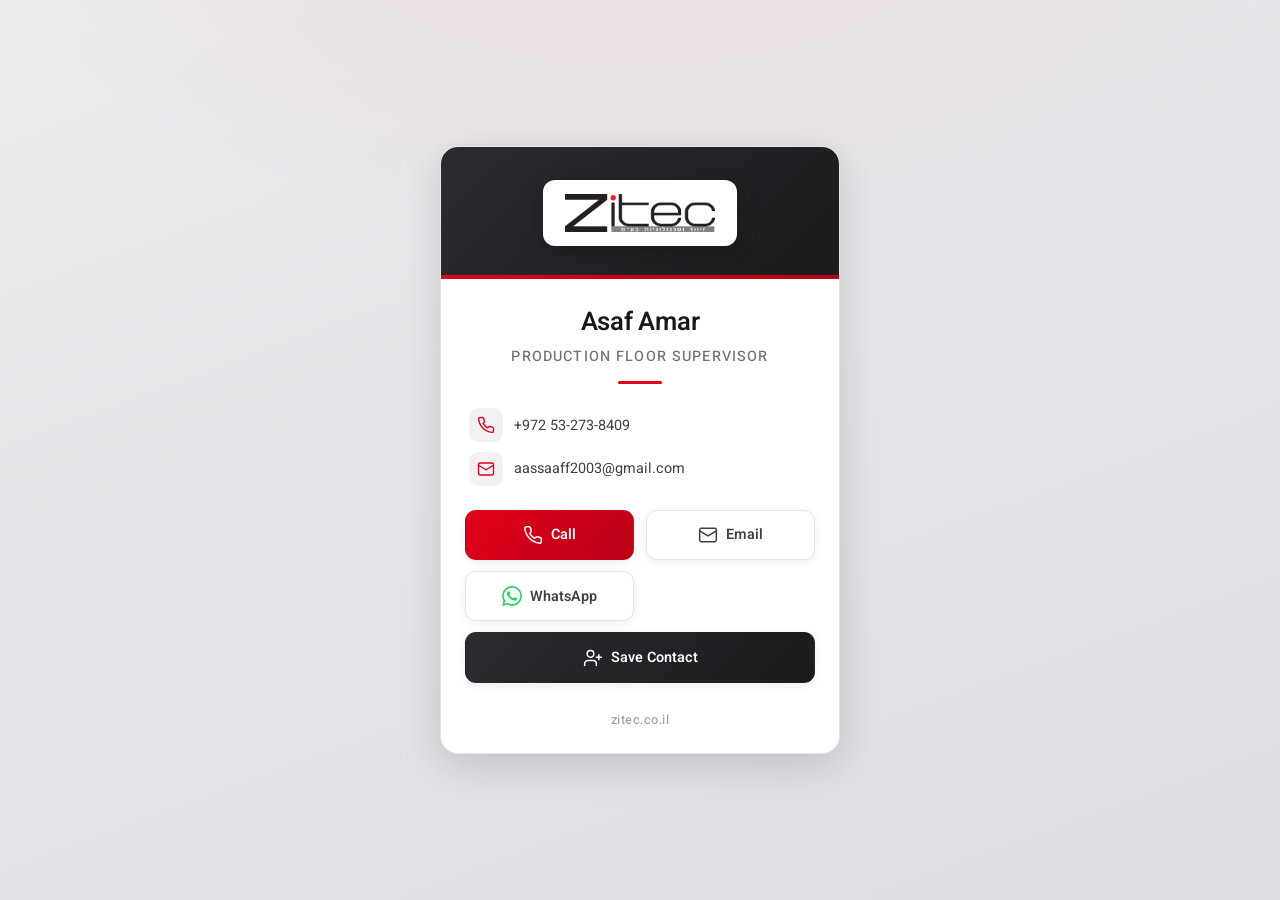
<file: index.html>
<!DOCTYPE html>
<html lang="en" dir="ltr">

<head>
  <meta charset="UTF-8">
  <meta name="viewport" content="width=device-width, initial-scale=1.0">
  <title>Asaf Amar</title>
  <link rel="stylesheet" href="styles.css">
  <link rel="preconnect" href="https://fonts.googleapis.com">
  <link rel="preconnect" href="https://fonts.gstatic.com" crossorigin>
  <link
    href="https://fonts.googleapis.com/css2?family=Heebo:wght@300;400;500;600&family=Cormorant+Garamond:wght@400;500;600&display=swap"
    rel="stylesheet">
</head>

<body>
  <main class="card-container">
    <article class="card">
      <header class="card-header">
        <div class="logo-plate">
          <img src="ZITEC.png" alt="Zitec" class="logo">
        </div>
      </header>

      <div class="card-identity">
        <h1 class="name">Asaf Amar</h1>
        <p class="title">Production Floor Supervisor</p>
        <span class="title-rule" aria-hidden="true"></span>
      </div>

      <ul class="card-details">
        <li class="detail">
          <span class="detail-icon" aria-hidden="true">
            <svg viewBox="0 0 24 24" fill="none" stroke="currentColor" stroke-width="1.8" stroke-linecap="round" stroke-linejoin="round" width="18" height="18">
              <path d="M22 16.92v3a2 2 0 0 1-2.18 2 19.79 19.79 0 0 1-8.63-3.07 19.5 19.5 0 0 1-6-6 19.79 19.79 0 0 1-3.07-8.67A2 2 0 0 1 4.11 2h3a2 2 0 0 1 2 1.72c.13.96.36 1.9.7 2.81a2 2 0 0 1-.45 2.11L8.09 9.91a16 16 0 0 0 6 6l1.27-1.27a2 2 0 0 1 2.11-.45c.9.34 1.85.57 2.81.7A2 2 0 0 1 22 16.92z"/>
            </svg>
          </span>
          <a href="tel:+972532738409">+972 53-273-8409</a>
        </li>
        <li class="detail">
          <span class="detail-icon" aria-hidden="true">
            <svg viewBox="0 0 24 24" fill="none" stroke="currentColor" stroke-width="1.8" stroke-linecap="round" stroke-linejoin="round" width="18" height="18">
              <rect x="2" y="4" width="20" height="16" rx="2"/>
              <path d="m22 7-10 6L2 7"/>
            </svg>
          </span>
          <a href="mailto:aassaaff2003@gmail.com">aassaaff2003@gmail.com</a>
        </li>
      </ul>

      <section class="card-actions">
        <a href="tel:+972532738409" class="action-btn action-call" aria-label="Call">
          <span class="icon" aria-hidden="true">
            <svg viewBox="0 0 24 24" fill="none" stroke="currentColor" stroke-width="1.8" stroke-linecap="round" stroke-linejoin="round" width="20" height="20">
              <path d="M22 16.92v3a2 2 0 0 1-2.18 2 19.79 19.79 0 0 1-8.63-3.07 19.5 19.5 0 0 1-6-6 19.79 19.79 0 0 1-3.07-8.67A2 2 0 0 1 4.11 2h3a2 2 0 0 1 2 1.72c.13.96.36 1.9.7 2.81a2 2 0 0 1-.45 2.11L8.09 9.91a16 16 0 0 0 6 6l1.27-1.27a2 2 0 0 1 2.11-.45c.9.34 1.85.57 2.81.7A2 2 0 0 1 22 16.92z"/>
            </svg>
          </span>
          <span class="label">Call</span>
        </a>
        <a href="mailto:aassaaff2003@gmail.com" class="action-btn action-email" aria-label="Send email">
          <span class="icon" aria-hidden="true">
            <svg viewBox="0 0 24 24" fill="none" stroke="currentColor" stroke-width="1.8" stroke-linecap="round" stroke-linejoin="round" width="20" height="20">
              <rect x="2" y="4" width="20" height="16" rx="2"/>
              <path d="m22 7-10 6L2 7"/>
            </svg>
          </span>
          <span class="label">Email</span>
        </a>
        <a href="https://wa.me/972532738409" class="action-btn action-whatsapp" target="_blank" rel="noopener noreferrer"
          aria-label="WhatsApp">
          <span class="icon icon-whatsapp" aria-hidden="true">
            <svg xmlns="http://www.w3.org/2000/svg" viewBox="0 0 24 24" fill="currentColor" width="20" height="20" aria-hidden="true">
              <path d="M17.472 14.382c-.297-.149-1.758-.867-2.03-.967-.273-.099-.471-.148-.67.15-.197.297-.767.966-.94 1.164-.173.199-.347.223-.644.075-.297-.15-1.255-.463-2.39-1.475-.883-.788-1.48-1.761-1.653-2.059-.173-.297-.018-.458.13-.606.134-.133.298-.347.446-.52.149-.174.198-.298.298-.497.099-.198.05-.371-.025-.52-.075-.149-.669-1.612-.916-2.207-.242-.579-.487-.5-.669-.51-.173-.008-.371-.01-.57-.01-.198 0-.52.074-.792.372-.272.297-1.04 1.016-1.04 2.479 0 1.462 1.065 2.875 1.213 3.074.149.198 2.096 3.2 5.077 4.487.709.306 1.262.489 1.694.625.712.227 1.36.195 1.871.118.571-.085 1.758-.719 2.006-1.413.248-.694.248-1.289.173-1.413-.074-.124-.272-.198-.57-.347m-5.421 7.403h-.004a9.87 9.87 0 01-5.031-1.378l-.361-.214-3.741.982.998-3.648-.235-.374a9.86 9.86 0 01-1.51-5.26c.001-5.45 4.436-9.884 9.888-9.884 2.64 0 5.122 1.03 6.988 2.898a9.825 9.825 0 012.893 6.994c-.003 5.45-4.437 9.884-9.885 9.884m8.413-18.297A11.815 11.815 0 0012.05 0C5.495 0 .16 5.335.157 11.892c0 2.096.547 4.142 1.588 5.945L.057 24l6.305-1.654a11.882 11.882 0 005.683 1.448h.005c6.554 0 11.89-5.335 11.893-11.893a11.821 11.821 0 00-3.48-8.413z"/>
            </svg>
          </span>
          <span class="label">WhatsApp</span>
        </a>
        <a href="#" class="action-btn action-contact" id="add-contact" aria-label="Add to contacts">
          <span class="icon" aria-hidden="true">
            <svg viewBox="0 0 24 24" fill="none" stroke="currentColor" stroke-width="1.8" stroke-linecap="round" stroke-linejoin="round" width="20" height="20">
              <path d="M16 21v-2a4 4 0 0 0-4-4H6a4 4 0 0 0-4 4v2"/>
              <circle cx="9" cy="7" r="4"/>
              <path d="M19 8v6M22 11h-6"/>
            </svg>
          </span>
          <span class="label">Save Contact</span>
        </a>
      </section>

      <footer class="card-footer">
        <a href="https://zitec.co.il" target="_blank" rel="noopener noreferrer" class="footer-link">zitec.co.il</a>
      </footer>
    </article>
  </main>

  <script>
    (function () {
      var phone = '+972532738409';
      var name = 'Asaf Amar';
      var email = 'aassaaff2003@gmail.com';
      var company = 'Zitec';

      function buildVCard() {
        return [
          'BEGIN:VCARD',
          'VERSION:3.0',
          'FN:' + name,
          'N:;' + name + ';;;',
          'TEL;TYPE=CELL:' + phone.replace(/\D/g, ''),
          'EMAIL:' + email,
          'ORG:' + company,
          'END:VCARD'
        ].join('\r\n');
      }

      document.getElementById('add-contact').addEventListener('click', function (e) {
        e.preventDefault();
        var vcard = buildVCard();
        var blob = new Blob([vcard], { type: 'text/vcard;charset=utf-8' });
        var url = URL.createObjectURL(blob);
        var a = document.createElement('a');
        a.href = url;
        a.download = name.replace(/\s+/g, '-') + '.vcf';
        a.click();
        URL.revokeObjectURL(url);
      });
    })();
  </script>
</body>

</html>
</file>
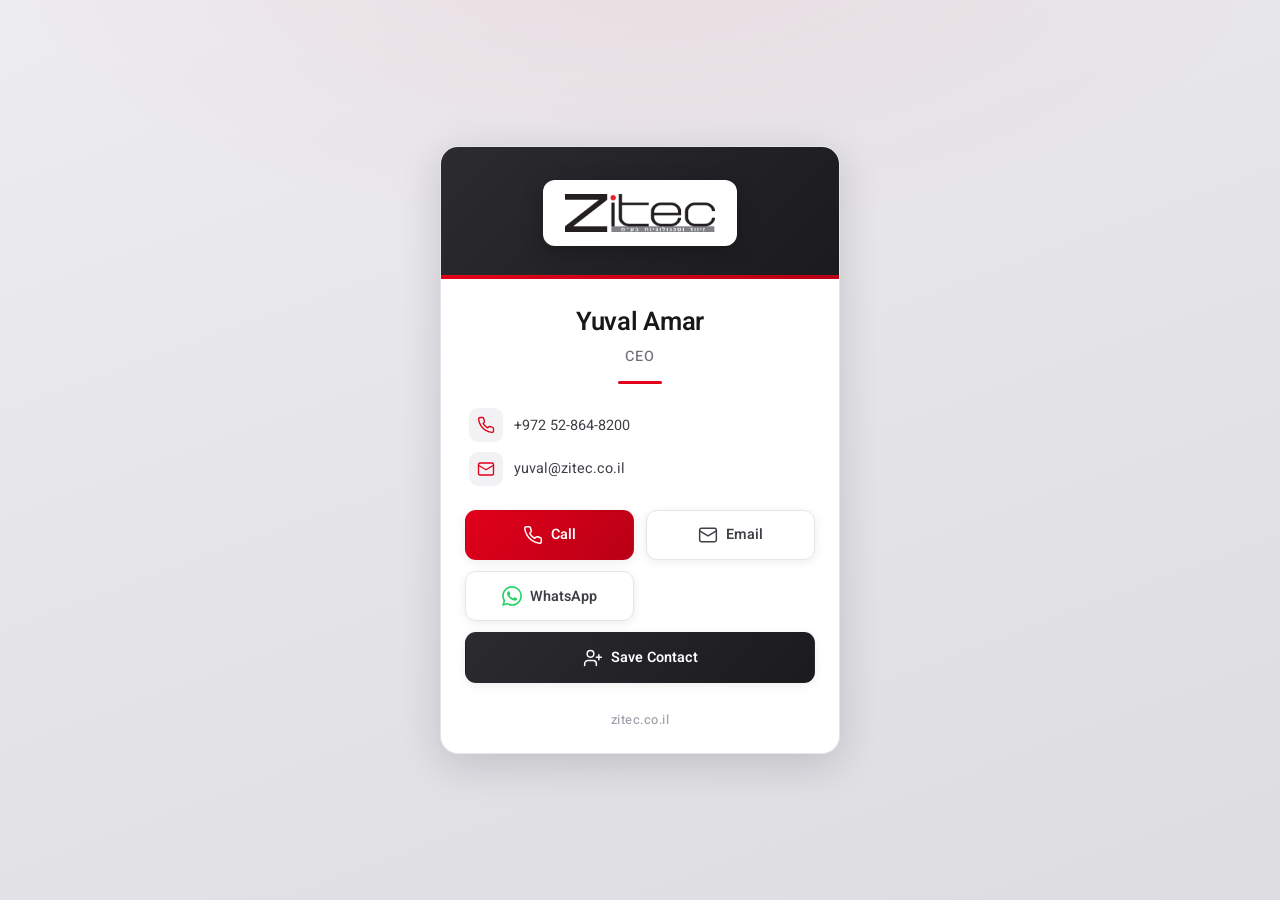
<file: yuval.html>
<!DOCTYPE html>
<html lang="en" dir="ltr">

<head>
  <meta charset="UTF-8">
  <meta name="viewport" content="width=device-width, initial-scale=1.0">
  <title>Yuval Amar</title>
  <link rel="stylesheet" href="styles.css">
  <link rel="preconnect" href="https://fonts.googleapis.com">
  <link rel="preconnect" href="https://fonts.gstatic.com" crossorigin>
  <link
    href="https://fonts.googleapis.com/css2?family=Heebo:wght@300;400;500;600&family=Cormorant+Garamond:wght@400;500;600&display=swap"
    rel="stylesheet">
</head>

<body>
  <main class="card-container">
    <article class="card">
      <header class="card-header">
        <div class="logo-plate">
          <img src="ZITEC.png" alt="Zitec" class="logo">
        </div>
      </header>

      <div class="card-identity">
        <h1 class="name">Yuval Amar</h1>
        <p class="title">CEO</p>
        <span class="title-rule" aria-hidden="true"></span>
      </div>

      <ul class="card-details">
        <li class="detail">
          <span class="detail-icon" aria-hidden="true">
            <svg viewBox="0 0 24 24" fill="none" stroke="currentColor" stroke-width="1.8" stroke-linecap="round" stroke-linejoin="round" width="18" height="18">
              <path d="M22 16.92v3a2 2 0 0 1-2.18 2 19.79 19.79 0 0 1-8.63-3.07 19.5 19.5 0 0 1-6-6 19.79 19.79 0 0 1-3.07-8.67A2 2 0 0 1 4.11 2h3a2 2 0 0 1 2 1.72c.13.96.36 1.9.7 2.81a2 2 0 0 1-.45 2.11L8.09 9.91a16 16 0 0 0 6 6l1.27-1.27a2 2 0 0 1 2.11-.45c.9.34 1.85.57 2.81.7A2 2 0 0 1 22 16.92z"/>
            </svg>
          </span>
          <a href="tel:+972528648200">+972 52-864-8200</a>
        </li>
        <li class="detail">
          <span class="detail-icon" aria-hidden="true">
            <svg viewBox="0 0 24 24" fill="none" stroke="currentColor" stroke-width="1.8" stroke-linecap="round" stroke-linejoin="round" width="18" height="18">
              <rect x="2" y="4" width="20" height="16" rx="2"/>
              <path d="m22 7-10 6L2 7"/>
            </svg>
          </span>
          <a href="mailto:yuval@zitec.co.il">yuval@zitec.co.il</a>
        </li>
      </ul>

      <section class="card-actions">
        <a href="tel:+972528648200" class="action-btn action-call" aria-label="Call">
          <span class="icon" aria-hidden="true">
            <svg viewBox="0 0 24 24" fill="none" stroke="currentColor" stroke-width="1.8" stroke-linecap="round" stroke-linejoin="round" width="20" height="20">
              <path d="M22 16.92v3a2 2 0 0 1-2.18 2 19.79 19.79 0 0 1-8.63-3.07 19.5 19.5 0 0 1-6-6 19.79 19.79 0 0 1-3.07-8.67A2 2 0 0 1 4.11 2h3a2 2 0 0 1 2 1.72c.13.96.36 1.9.7 2.81a2 2 0 0 1-.45 2.11L8.09 9.91a16 16 0 0 0 6 6l1.27-1.27a2 2 0 0 1 2.11-.45c.9.34 1.85.57 2.81.7A2 2 0 0 1 22 16.92z"/>
            </svg>
          </span>
          <span class="label">Call</span>
        </a>
        <a href="mailto:yuval@zitec.co.il" class="action-btn action-email" aria-label="Send email">
          <span class="icon" aria-hidden="true">
            <svg viewBox="0 0 24 24" fill="none" stroke="currentColor" stroke-width="1.8" stroke-linecap="round" stroke-linejoin="round" width="20" height="20">
              <rect x="2" y="4" width="20" height="16" rx="2"/>
              <path d="m22 7-10 6L2 7"/>
            </svg>
          </span>
          <span class="label">Email</span>
        </a>
        <a href="https://wa.me/972528648200" class="action-btn action-whatsapp" target="_blank" rel="noopener noreferrer"
          aria-label="WhatsApp">
          <span class="icon icon-whatsapp" aria-hidden="true">
            <svg xmlns="http://www.w3.org/2000/svg" viewBox="0 0 24 24" fill="currentColor" width="20" height="20" aria-hidden="true">
              <path d="M17.472 14.382c-.297-.149-1.758-.867-2.03-.967-.273-.099-.471-.148-.67.15-.197.297-.767.966-.94 1.164-.173.199-.347.223-.644.075-.297-.15-1.255-.463-2.39-1.475-.883-.788-1.48-1.761-1.653-2.059-.173-.297-.018-.458.13-.606.134-.133.298-.347.446-.52.149-.174.198-.298.298-.497.099-.198.05-.371-.025-.52-.075-.149-.669-1.612-.916-2.207-.242-.579-.487-.5-.669-.51-.173-.008-.371-.01-.57-.01-.198 0-.52.074-.792.372-.272.297-1.04 1.016-1.04 2.479 0 1.462 1.065 2.875 1.213 3.074.149.198 2.096 3.2 5.077 4.487.709.306 1.262.489 1.694.625.712.227 1.36.195 1.871.118.571-.085 1.758-.719 2.006-1.413.248-.694.248-1.289.173-1.413-.074-.124-.272-.198-.57-.347m-5.421 7.403h-.004a9.87 9.87 0 01-5.031-1.378l-.361-.214-3.741.982.998-3.648-.235-.374a9.86 9.86 0 01-1.51-5.26c.001-5.45 4.436-9.884 9.888-9.884 2.64 0 5.122 1.03 6.988 2.898a9.825 9.825 0 012.893 6.994c-.003 5.45-4.437 9.884-9.885 9.884m8.413-18.297A11.815 11.815 0 0012.05 0C5.495 0 .16 5.335.157 11.892c0 2.096.547 4.142 1.588 5.945L.057 24l6.305-1.654a11.882 11.882 0 005.683 1.448h.005c6.554 0 11.89-5.335 11.893-11.893a11.821 11.821 0 00-3.48-8.413z"/>
            </svg>
          </span>
          <span class="label">WhatsApp</span>
        </a>
        <a href="#" class="action-btn action-contact" id="add-contact" aria-label="Add to contacts">
          <span class="icon" aria-hidden="true">
            <svg viewBox="0 0 24 24" fill="none" stroke="currentColor" stroke-width="1.8" stroke-linecap="round" stroke-linejoin="round" width="20" height="20">
              <path d="M16 21v-2a4 4 0 0 0-4-4H6a4 4 0 0 0-4 4v2"/>
              <circle cx="9" cy="7" r="4"/>
              <path d="M19 8v6M22 11h-6"/>
            </svg>
          </span>
          <span class="label">Save Contact</span>
        </a>
      </section>

      <footer class="card-footer">
        <a href="https://zitec.co.il" target="_blank" rel="noopener noreferrer" class="footer-link">zitec.co.il</a>
      </footer>
    </article>
  </main>

  <script>
    (function () {
      var phone = '+972528648200';
      var name = 'Yuval Amar';
      var email = 'yuval@zitec.co.il';
      var company = 'Zitec';

      function buildVCard() {
        return [
          'BEGIN:VCARD',
          'VERSION:3.0',
          'FN:' + name,
          'N:;' + name + ';;;',
          'TEL;TYPE=CELL:' + phone.replace(/\D/g, ''),
          'EMAIL:' + email,
          'ORG:' + company,
          'END:VCARD'
        ].join('\r\n');
      }

      document.getElementById('add-contact').addEventListener('click', function (e) {
        e.preventDefault();
        var vcard = buildVCard();
        var blob = new Blob([vcard], { type: 'text/vcard;charset=utf-8' });
        var url = URL.createObjectURL(blob);
        var a = document.createElement('a');
        a.href = url;
        a.download = name.replace(/\s+/g, '-') + '.vcf';
        a.click();
        URL.revokeObjectURL(url);
      });
    })();
  </script>
</body>

</html>
</file>
<file: styles.css>
/* --- Brand palette (Zitec) --- */
:root {
  --red: #e2001a;
  --red-dark: #b80016;
  --ink: #1b1b1e;
  --graphite: #2b2b30;
  --graphite-2: #3a3a41;
  --gray-900: #18181b;
  --gray-700: #3f3f46;
  --gray-600: #52525b;
  --gray-500: #71717a;
  --gray-400: #a1a1aa;
  --gray-300: #d4d4d8;
  --gray-200: #e6e6ea;
  --gray-100: #f2f2f4;
  --gray-50: #fafafa;
  --white: #ffffff;

  --shadow: 0 10px 40px rgba(20, 20, 25, 0.16);
  --shadow-btn: 0 2px 10px rgba(20, 20, 25, 0.08);
  --radius: 18px;
  --radius-sm: 11px;
  --transition: 0.2s ease;
}

/* --- Reset & base --- */
*,
*::before,
*::after {
  box-sizing: border-box;
  margin: 0;
  padding: 0;
}

html {
  font-size: 16px;
  -webkit-font-smoothing: antialiased;
  -moz-osx-font-smoothing: grayscale;
  height: 100%;
}

body {
  min-height: 100svh;
  font-family: "Heebo", -apple-system, BlinkMacSystemFont, "Segoe UI", sans-serif;
  font-weight: 400;
  color: var(--ink);
  background:
    radial-gradient(1200px 600px at 50% -10%, rgba(226, 0, 26, 0.06), transparent 60%),
    linear-gradient(160deg, #ededf0 0%, #dcdce1 100%);
  display: flex;
  align-items: center;
  justify-content: center;
  padding: 1.5rem;
}

/* --- Card --- */
.card-container {
  width: 100%;
  max-width: 400px;
}

.card {
  position: relative;
  background: var(--white);
  border-radius: var(--radius);
  box-shadow: var(--shadow);
  overflow: hidden;
  border: 1px solid var(--gray-200);
}

/* --- Header banner --- */
.card-header {
  position: relative;
  height: 132px;
  background:
    linear-gradient(135deg, var(--graphite) 0%, var(--ink) 100%);
  display: flex;
  align-items: center;
  justify-content: center;
}

/* diagonal red accent stripe */
.card-header::after {
  content: "";
  position: absolute;
  left: 0;
  right: 0;
  bottom: 0;
  height: 4px;
  background: linear-gradient(90deg, var(--red) 0%, var(--red-dark) 100%);
}

.logo-plate {
  background: var(--white);
  padding: 0.85rem 1.4rem;
  border-radius: 12px;
  box-shadow: 0 6px 20px rgba(0, 0, 0, 0.25);
}

.logo {
  display: block;
  width: 150px;
  max-width: 100%;
  height: auto;
}

/* --- Identity --- */
.card-identity {
  padding: 1.5rem 2rem 0.25rem;
  text-align: center;
}

.name {
  font-size: 1.6rem;
  font-weight: 600;
  letter-spacing: -0.01em;
  color: var(--gray-900);
  margin-bottom: 0.3rem;
}

.title {
  font-size: 0.9rem;
  font-weight: 500;
  color: var(--gray-500);
  text-transform: uppercase;
  letter-spacing: 0.08em;
}

.title-rule {
  display: block;
  width: 44px;
  height: 3px;
  border-radius: 2px;
  background: var(--red);
  margin: 0.9rem auto 0;
}

/* --- Contact details --- */
.card-details {
  list-style: none;
  padding: 1.25rem 1.75rem 0.5rem;
  display: flex;
  flex-direction: column;
  gap: 0.6rem;
}

.detail {
  display: flex;
  align-items: center;
  gap: 0.7rem;
  font-size: 0.9rem;
}

.detail-icon {
  flex-shrink: 0;
  width: 34px;
  height: 34px;
  display: grid;
  place-items: center;
  border-radius: 9px;
  background: var(--gray-100);
  color: var(--red);
}

.detail a {
  color: var(--gray-700);
  text-decoration: none;
  word-break: break-word;
  transition: color var(--transition);
}

.detail a:hover {
  color: var(--red);
}

/* --- Action buttons --- */
.card-actions {
  padding: 1rem 1.5rem 1.5rem;
  display: grid;
  grid-template-columns: 1fr 1fr;
  gap: 0.7rem;
}

.action-btn {
  display: flex;
  align-items: center;
  justify-content: center;
  gap: 0.5rem;
  padding: 0.85rem 1rem;
  font-family: inherit;
  font-size: 0.9rem;
  font-weight: 600;
  color: var(--gray-700);
  background: var(--white);
  border: 1.5px solid var(--gray-200);
  border-radius: var(--radius-sm);
  text-decoration: none;
  box-shadow: var(--shadow-btn);
  transition:
    background var(--transition),
    border-color var(--transition),
    box-shadow var(--transition),
    color var(--transition),
    transform var(--transition);
}

.action-btn:hover {
  border-color: var(--gray-300);
  box-shadow: 0 6px 18px rgba(20, 20, 25, 0.12);
  transform: translateY(-1px);
}

.action-btn:active {
  transform: translateY(0) scale(0.99);
}

.action-btn .icon {
  display: grid;
  place-items: center;
}

.action-btn .icon svg {
  display: block;
  flex-shrink: 0;
}

/* Primary — Call (brand red) */
.action-call {
  background: linear-gradient(135deg, var(--red) 0%, var(--red-dark) 100%);
  border-color: transparent;
  color: var(--white);
}

.action-call:hover {
  background: linear-gradient(135deg, #f00a24 0%, var(--red) 100%);
  box-shadow: 0 8px 22px rgba(226, 0, 26, 0.35);
  color: var(--white);
}

/* Save Contact — dark (spans full width) */
.action-contact {
  grid-column: 1 / -1;
  background: linear-gradient(135deg, var(--graphite) 0%, var(--ink) 100%);
  border-color: transparent;
  color: var(--white);
}

.action-contact:hover {
  background: linear-gradient(135deg, var(--graphite-2) 0%, var(--graphite) 100%);
  box-shadow: 0 8px 22px rgba(20, 20, 25, 0.3);
  color: var(--white);
}

/* Email */
.action-email:hover {
  color: var(--red);
  border-color: var(--gray-300);
}

/* WhatsApp */
.action-whatsapp .icon-whatsapp {
  color: #25d366;
}

.action-whatsapp:hover {
  border-color: #25d366;
  color: var(--gray-900);
}

/* --- Footer --- */
.card-footer {
  padding: 0 1.5rem 1.4rem;
  text-align: center;
}

.footer-link {
  font-size: 0.8rem;
  font-weight: 500;
  letter-spacing: 0.04em;
  color: var(--gray-400);
  text-decoration: none;
  transition: color var(--transition);
}

.footer-link:hover {
  color: var(--red);
}

/* --- Responsive --- */
@media (max-width: 360px) {
  .card-actions {
    grid-template-columns: 1fr;
  }
  .action-contact {
    grid-column: auto;
  }
}
</file>
